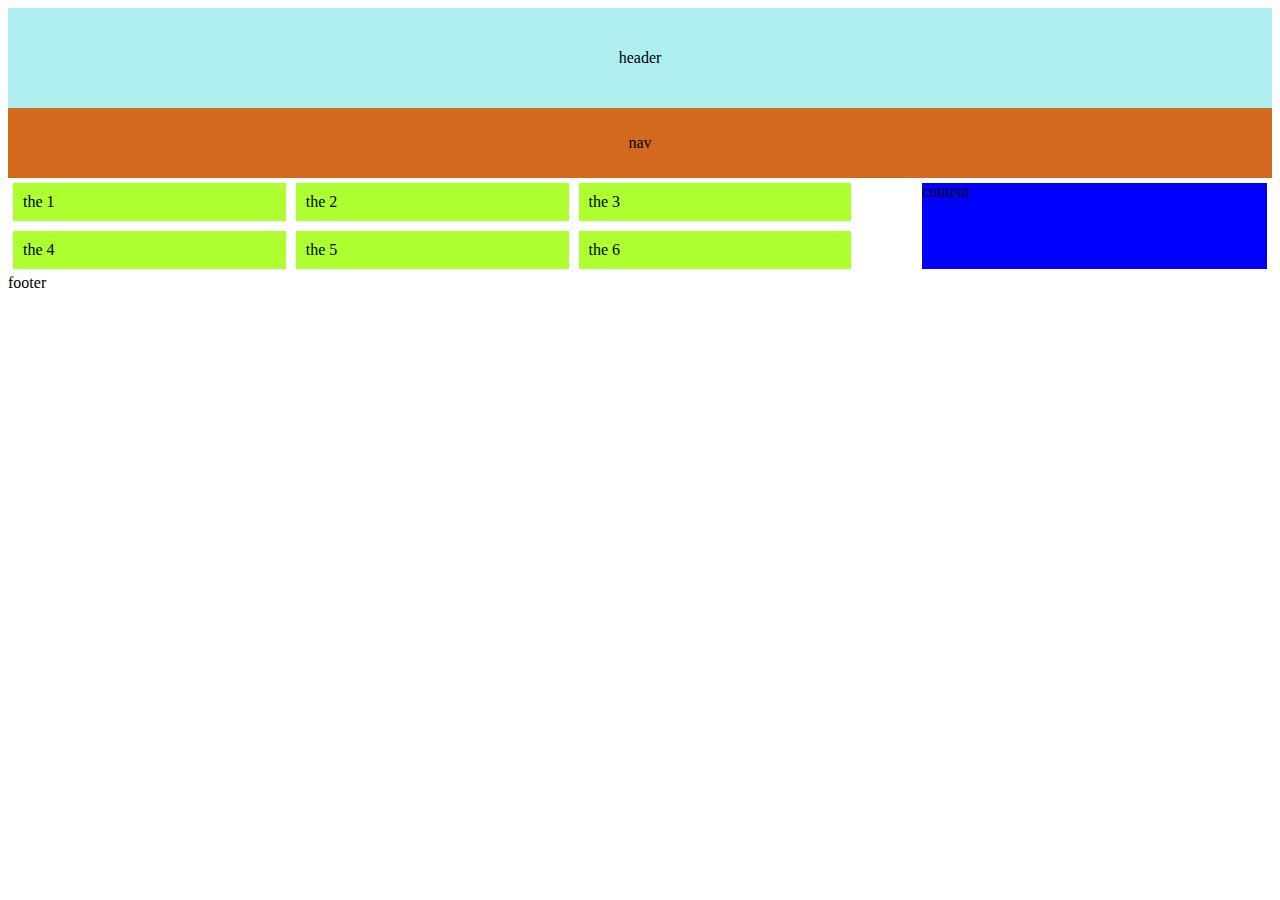
<file: Bài 2/index.htm>
<!DOCTYPE html>
<html lang="en">
<head>
    <meta charset="UTF-8">
    <meta http-equiv="X-UA-Compatible" content="IE=edge">
    <meta name="viewport" content="width=device-width, initial-scale=1.0">
    <title>Document</title>
    <link rel="stylesheet" href="./test.css">
</head>
<body>
    <div class="bai2">
        <div class="header">
            header
        </div>
        <div class="nav">
            nav
        </div>
        <div class="body">
        <div class="section">
            <div class="item"> the 1</div>
            <div class="item"> the 2</div>
            <div class="item"> the 3</div>
            <div class="item"> the 4</div>
            <div class="item"> the 5</div>
            <div class="item"> the 6</div>
        </div>
        <div class="aside">
            content
        </div>
        </div>
        <div class="footer">
          footer  
        </div>
    </div> 
</body>
</html>
</file>
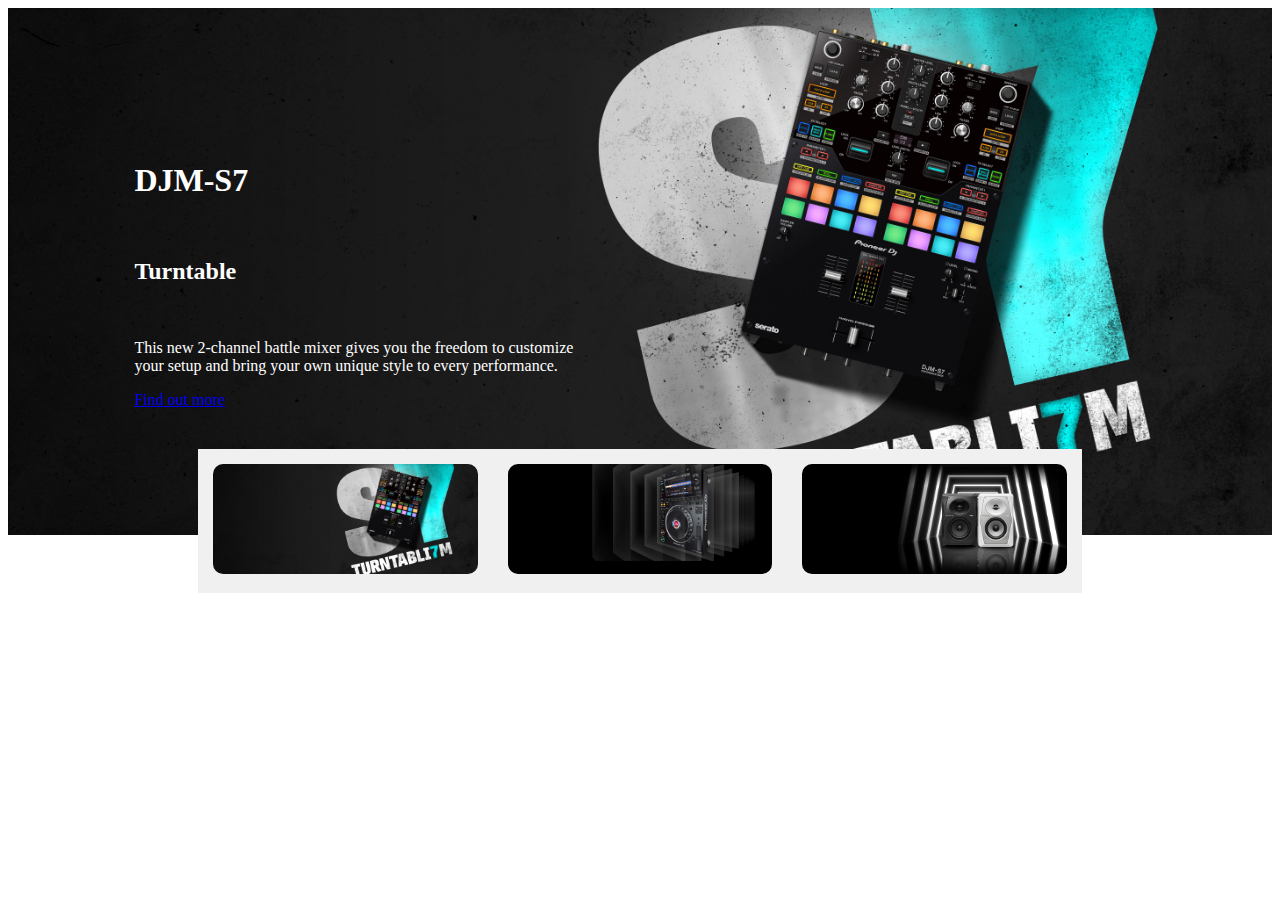
<file: Đồ Án/component/banner carosel/index.html>
<!DOCTYPE html>
<html lang="en">
<head>
    <meta charset="UTF-8">
    <meta http-equiv="X-UA-Compatible" content="IE=edge">
    <meta name="viewport" content="width=device-width, initial-scale=1.0">
    <title>Document</title>
    <link rel="stylesheet" href="https://pro.fontawesome.com/releases/v5.10.0/css/all.css"/>
    <link href="https://cdn.jsdelivr.net/npm/bootstrap@5.1.0/dist/css/bootstrap.min.css" rel="stylesheet" integrity="sha384-KyZXEAg3QhqLMpG8r+8fhAXLRk2vvoC2f3B09zVXn8CA5QIVfZOJ3BCsw2P0p/We" crossorigin="anonymous">
    <link rel="stylesheet" href="./index.css">
</head>
<body>


    <div class="banner">
        <div class="background-banner">
            <img src="../../IMG/DJM-S7-hero-carousel-1440x600.jpg" alt="">
            <div class="banner_content">
                <h1>DJM-S7</h1>
                <br>
                <h2>Turntable</h2>
                <br>
                <p>This new 2-channel battle mixer gives you the freedom to customize your setup and bring your own unique style to every performance.</p>
                <div>
                    <a href="https://www.pioneerdj.com/en-us/product/mixer/djm-s7/black/overview" class="button" onclick="fireCTA()" target=""><span class="button__label">Find out more</span></a>
                </div>
                
            </div>
            
        </div>
        <div class="supbanner">
            <div class="supbanner_item"><img src="../../IMG/DJM-S7-hero-carousel-1440x600.jpg" alt=""></div>
            <div class="supbanner_item"><img src="../../IMG/CDJ-3000-carousel-desktop-1440x600.jpg" alt=""></div>
            <div class="supbanner_item"><img src="../../IMG/vm speaker carousel 1440x600.jpg" alt=""></div>
            
            
            
        </div>
        
    </div>

    <script src="https://ajax.googleapis.com/ajax/libs/jquery/3.5.1/jquery.min.js"></script>
    <script src="https://cdn.jsdelivr.net/npm/bootstrap@5.1.0/dist/js/bootstrap.bundle.min.js" integrity="sha384-U1DAWAznBHeqEIlVSCgzq+c9gqGAJn5c/t99JyeKa9xxaYpSvHU5awsuZVVFIhvj" crossorigin="anonymous"></script>
    <script src="./index.js"></script>
</body>
</html>
</file>
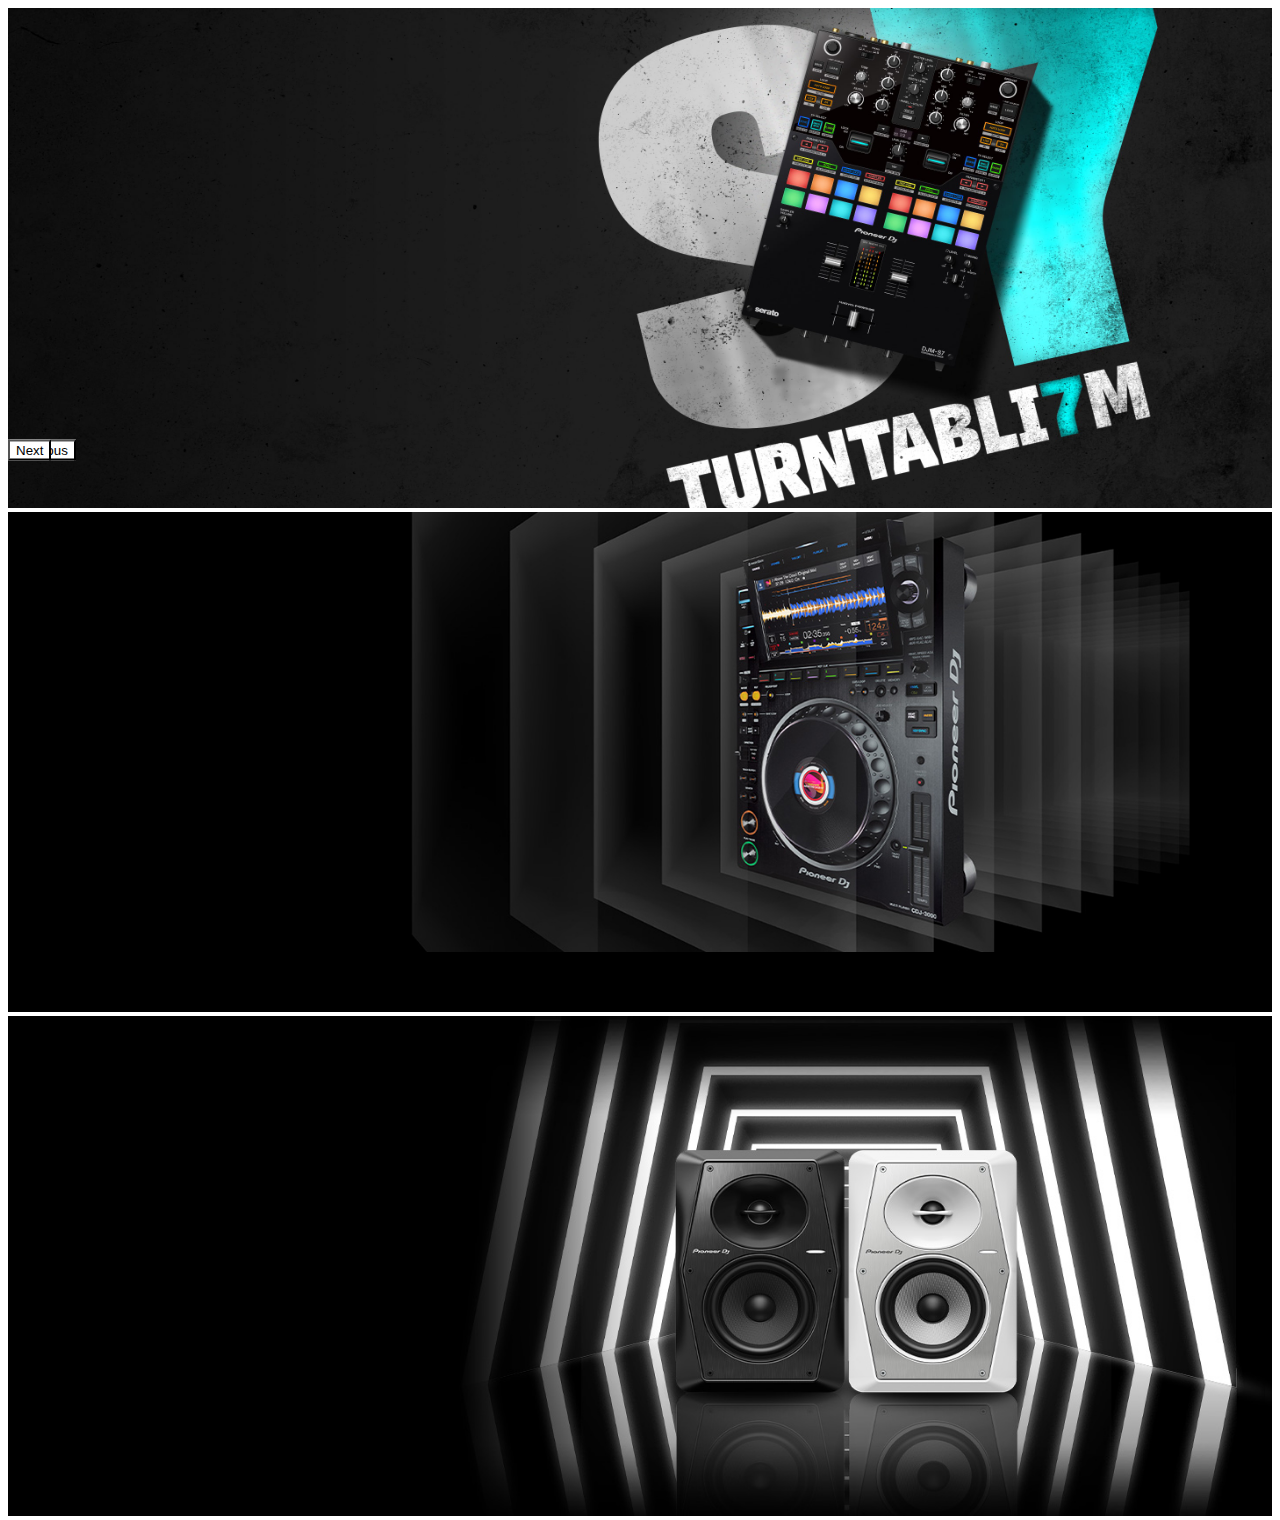
<file: Đồ Án/component/banner/index.html>
<!DOCTYPE html>
<html lang="en">
<head>
    <meta charset="UTF-8">
    <meta http-equiv="X-UA-Compatible" content="IE=edge">
    <meta name="viewport" content="width=device-width, initial-scale=1.0">
    <title>Document</title>
    <link rel="stylesheet" href="https://pro.fontawesome.com/releases/v5.10.0/css/all.css"/>
    <link href="https://cdn.jsdelivr.net/npm/bootstrap@5.1.0/dist/css/bootstrap.min.css" rel="stylesheet" integrity="sha384-KyZXEAg3QhqLMpG8r+8fhAXLRk2vvoC2f3B09zVXn8CA5QIVfZOJ3BCsw2P0p/We" crossorigin="anonymous">
    <link rel="stylesheet" href="../banner/index.css">
</head>
<body>
    <div class="banner-left">
        <div id="carouselExampleControls" class="carousel slide" data-bs-ride="carousel">
        <div class="carousel-inner">
            <div class="carousel-item active">
            <img src="../../IMG/DJM-S7-hero-carousel-1440x600.jpg" class="d-block w-100" alt="...">
            </div>
            <div class="carousel-item">
            <img src="../../IMG/CDJ-3000-carousel-desktop-1440x600.jpg" class="d-block w-100" alt="...">
            </div>
            <div class="carousel-item">
            <img src="../../IMG/vm speaker carousel 1440x600.jpg" class="d-block w-100" alt="...">
            </div>
            
        </div>
        <button class="carousel-control-prev" type="button" data-bs-target="#carouselExampleControls" data-bs-slide="prev">
            <span class="carousel-control-prev-icon" aria-hidden="true"></span>
            <span class="visually-hidden">Previous</span>
        </button>
        <button class="carousel-control-next" type="button" data-bs-target="#carouselExampleControls" data-bs-slide="next">
            <span class="carousel-control-next-icon" aria-hidden="true"></span>
            <span class="visually-hidden">Next</span>
        </button>
        </div>
    </div>

    <script src="https://ajax.googleapis.com/ajax/libs/jquery/3.5.1/jquery.min.js"></script>
    <script src="https://cdn.jsdelivr.net/npm/bootstrap@5.1.0/dist/js/bootstrap.bundle.min.js" integrity="sha384-U1DAWAznBHeqEIlVSCgzq+c9gqGAJn5c/t99JyeKa9xxaYpSvHU5awsuZVVFIhvj" crossorigin="anonymous"></script>
    <script src="../banner/index.js"></script>
</body>
</html>
</file>
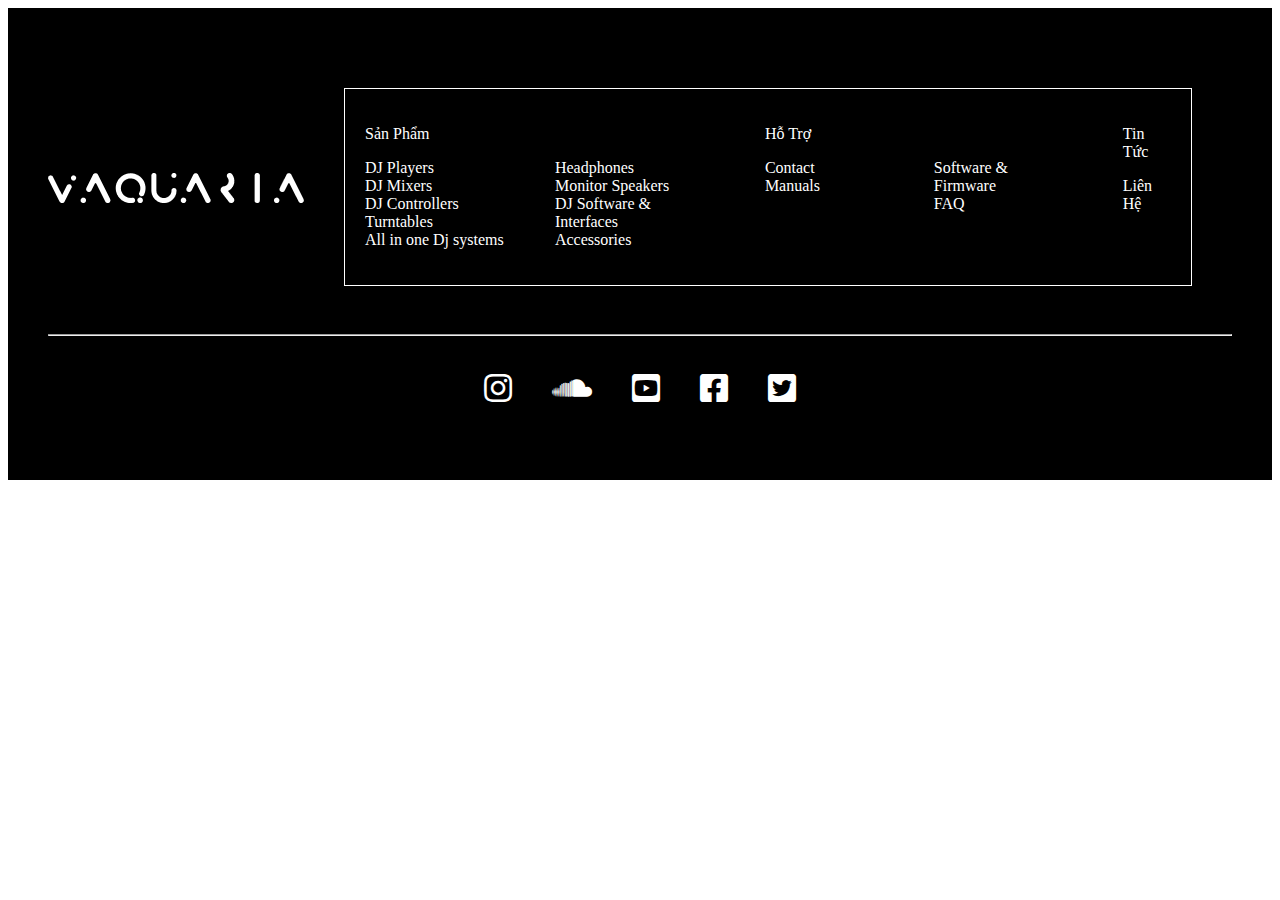
<file: Đồ Án/component/footer/index.html>
<!DOCTYPE html>
<html lang="en">
<head>
    <meta charset="UTF-8">
    <meta http-equiv="X-UA-Compatible" content="IE=edge">
    <meta name="viewport" content="width=device-width, initial-scale=1.0">
    <title>Document</title>
    <link rel="stylesheet" href="https://pro.fontawesome.com/releases/v5.10.0/css/all.css"/>
    <link href="https://cdn.jsdelivr.net/npm/bootstrap@5.1.0/dist/css/bootstrap.min.css" rel="stylesheet" integrity="sha384-KyZXEAg3QhqLMpG8r+8fhAXLRk2vvoC2f3B09zVXn8CA5QIVfZOJ3BCsw2P0p/We" crossorigin="anonymous">
    <link rel="stylesheet" href="../footer/index.css">
</head>
<body>
    <div class="footer">
        
        <div class="footerNav">
            
            <a class="footerLogo" href=""><img class="footer-logo" src="../../IMG/Vaquaria.png" alt=""></a>
            
            <div class="footerNav-content">
                <div class="footerNav-content-1">
                    <p class="footerNav-title"><a href=""></a>Sản Phẩm</p>
                    <div class="footerNav-menu">
                        <ul class="footerNav-list">
                            <li class="footerNav-item">DJ Players</li>
                            <li class="footerNav-item">DJ Mixers</li>
                            <li class="footerNav-item">DJ Controllers</li>
                            <li class="footerNav-item">Turntables</li>
                            <li class="footerNav-item">All in one Dj systems</li>
                            <li class="footerNav-item">Headphones</li>
                            <li class="footerNav-item">Monitor Speakers</li>
                            <li class="footerNav-item">DJ Software & Interfaces</li>
                            <li class="footerNav-item">Accessories</li>
                        </ul>
                    </div>
                </div>
                <div class="footerNav-content-2">
                    <p class="footerNav-title"><a href=""></a>Hỗ Trợ</p>
                    <div class="footerNav-menu">
                        <ul class="footerNav-list">
                            <li class="footerNav-item">Contact</li>
                            <li class="footerNav-item">Manuals</li>
                            <li class="footerNav-item">Software & Firmware</li>
                            <li class="footerNav-item">FAQ</li>
                            
                        </ul>
                    </div>
                </div>
                <div class="footerNav-content-2">
                    <p class="footerNav-title"><a href=""></a>Tin Tức</p>
                    <p class="footerNav-title"><a href=""></a>Liên Hệ</p>
                </div>
            </div>
            
            
        </div>
        <hr>
        <div class="footer-social">
            <ul class="social-list">
                <li class="social-item"><i class="fab fa-instagram fa-2x"></i></li>
                <li class="social-item"><i class="fab fa-soundcloud fa-2x"></i></li>
                <li class="social-item"><i class="fab fa-youtube-square fa-2x"></i></li>
                <li class="social-item"><i class="fab fa-facebook-square fa-2x"></i></li>
                <li class="social-item"><i class="fab fa-twitter-square fa-2x"></i></li>
            </ul>
        </div>
    </div>

    <script src="https://ajax.googleapis.com/ajax/libs/jquery/3.5.1/jquery.min.js"></script>
    <script src="https://cdn.jsdelivr.net/npm/bootstrap@5.1.0/dist/js/bootstrap.bundle.min.js" integrity="sha384-U1DAWAznBHeqEIlVSCgzq+c9gqGAJn5c/t99JyeKa9xxaYpSvHU5awsuZVVFIhvj" crossorigin="anonymous"></script>
    <script src="./index.js"></script>
</body>
</html>
</file>
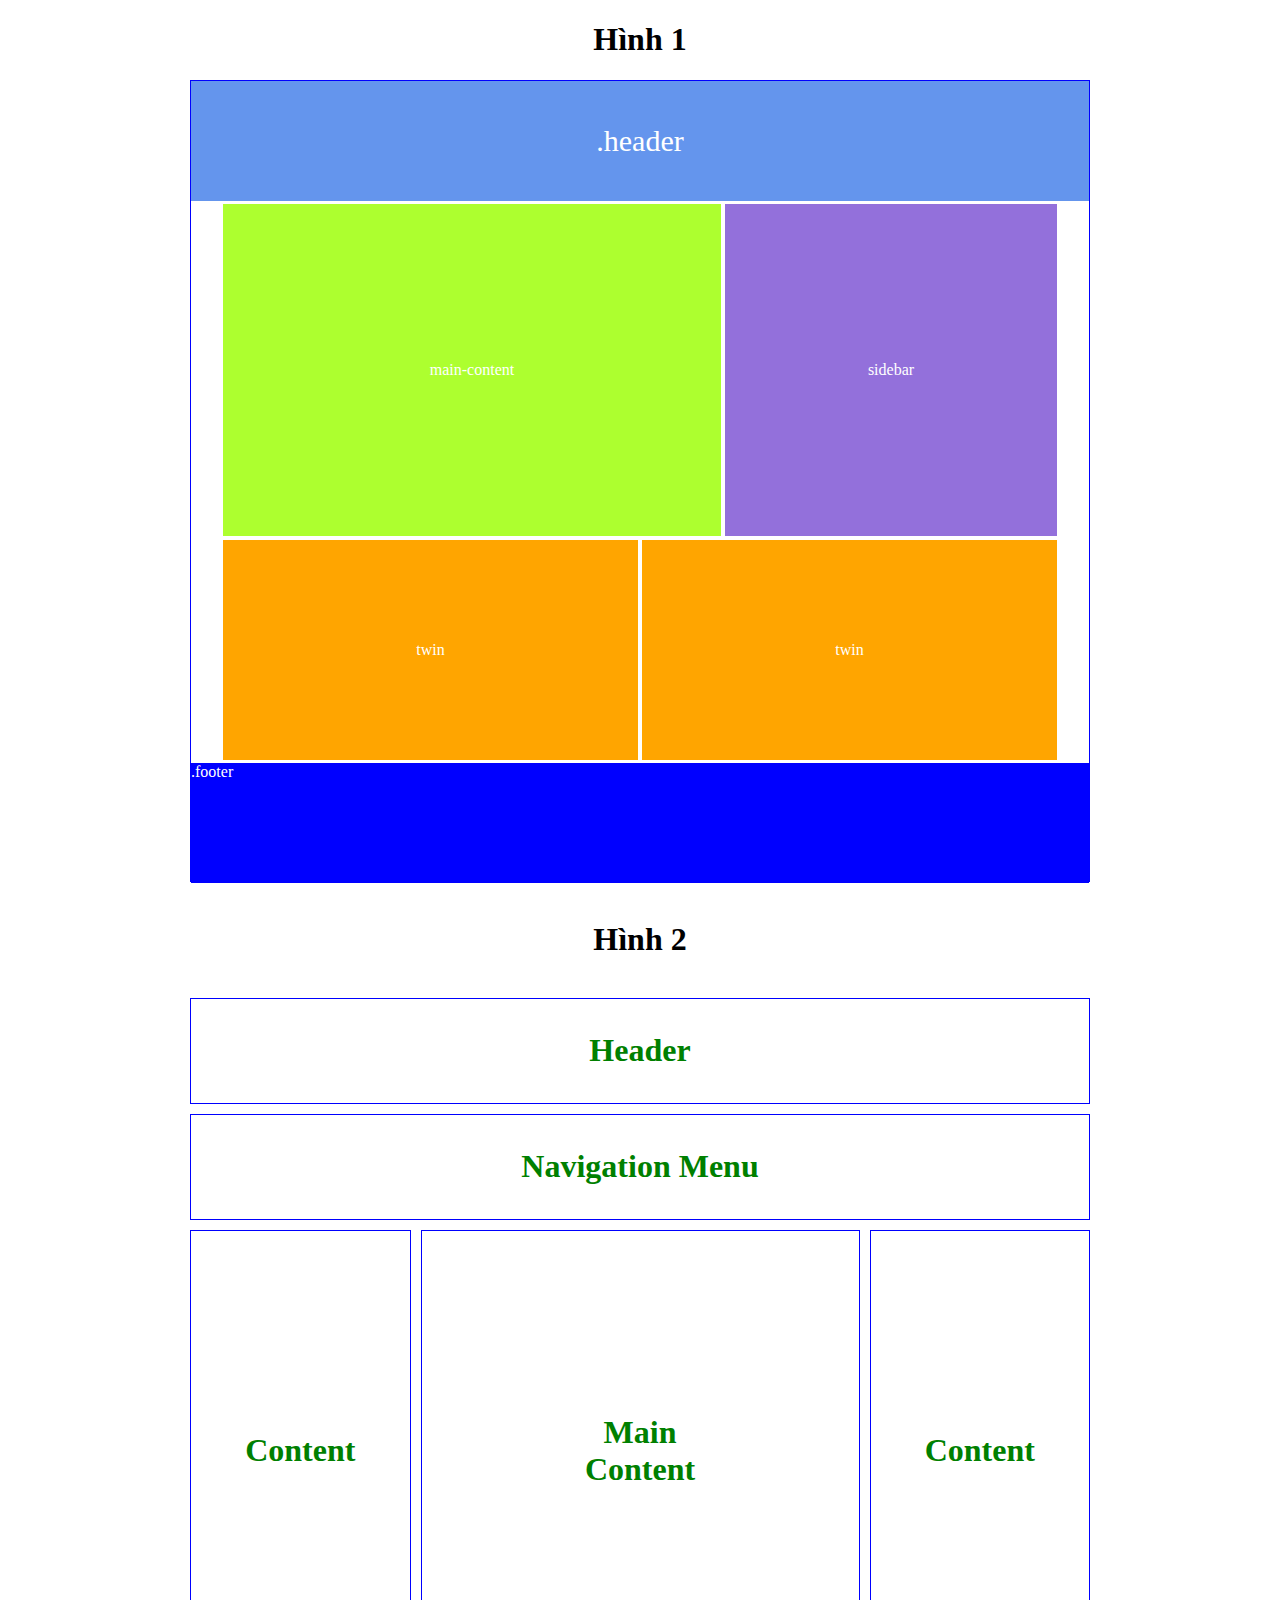
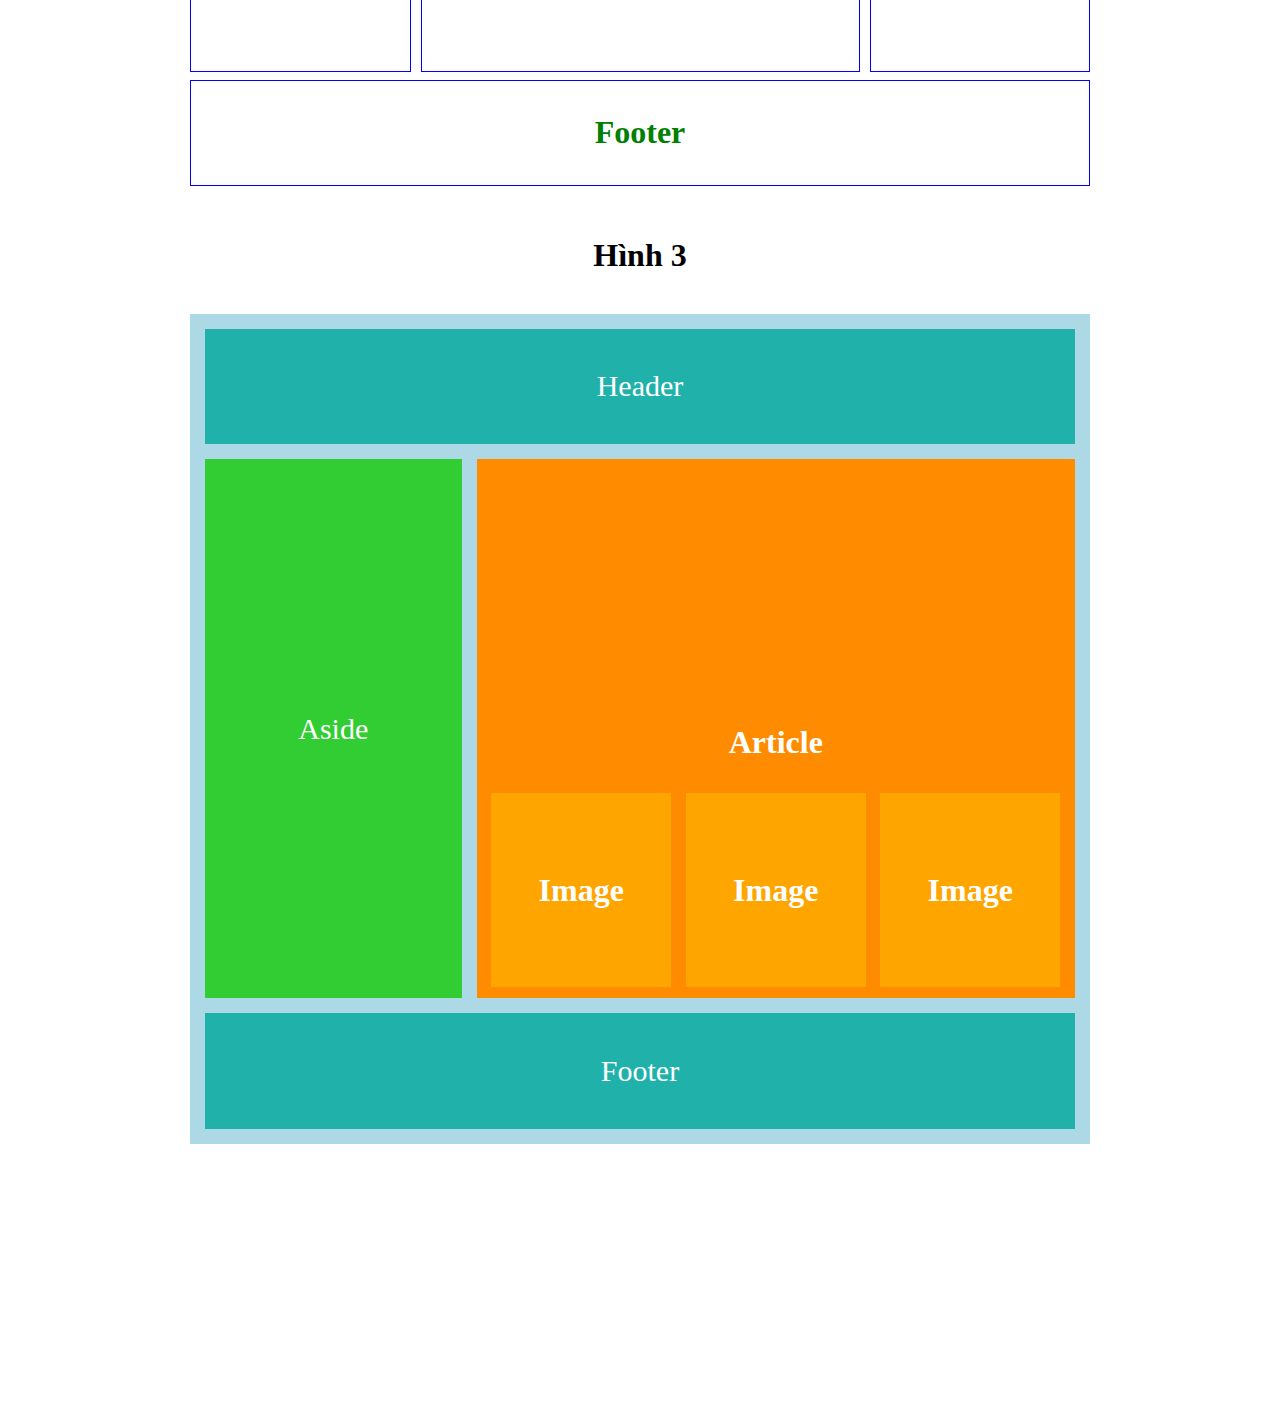
<file: Bài tập 2/bài tập 2.html>
<!DOCTYPE html>
<html lang="en">
<head>
    <meta charset="UTF-8">
    <meta http-equiv="X-UA-Compatible" content="IE=edge">
    <meta name="viewport" content="width=device-width, initial-scale=1.0">
    <title>Document</title>
    <link rel="stylesheet" href="./bài tập 2.css">
</head>
<body>
    <h1>Hình 1</h1>
    <div class="layout-1">
        <div class="header-1">.header</div>

        <div class="body-1">
            <div class="content-1">
                <div class="main-content">main-content</div>
                <div class="sidebar">sidebar</div>
            </div>
            <div class="content-2">
                <div class="twin">twin</div>
                <div class="twin">twin</div>
            </div>
        </div>

        <div class="footer-1">.footer</div>

    </div>
    <br>
    <h1>Hình 2</h1>
    <br>    
    <div class="layout-2">

        <div class="header-2"><h1>Header</h1></div>

        <div class="navigation-menu"><h1>Navigation Menu</h1></div>

        <div class="body-2">
            <div class="content"><h1>Content</h1></div>
            <div class="main-content2">
                <h1>Main <br> Content</h1>            
            </div>
            <div class="content"><h1>Content</h1></div>
        </div>

        <div class="footer-2"><h1>Footer</h1></div>

    </div>
    <br>
    <h1>Hình 3</h1>
    <br>
    <div class="layout-3">
        <div class="header-3">Header</div>
        <div class="body-3">
            <div class="aside">Aside</div>
            <div class="Content">
                <div class="Article">
                    <h1>Article</h1>
                </div>
                <div class="image">
                    <h1>Image</h1>
                    <h1>Image</h1>
                    <h1>Image</h1>
                </div>                           
            </div>
        </div>
        <div class="footer-3">Footer</div>
    </div>
    <br>
    
    
</body>
</html>
</file>
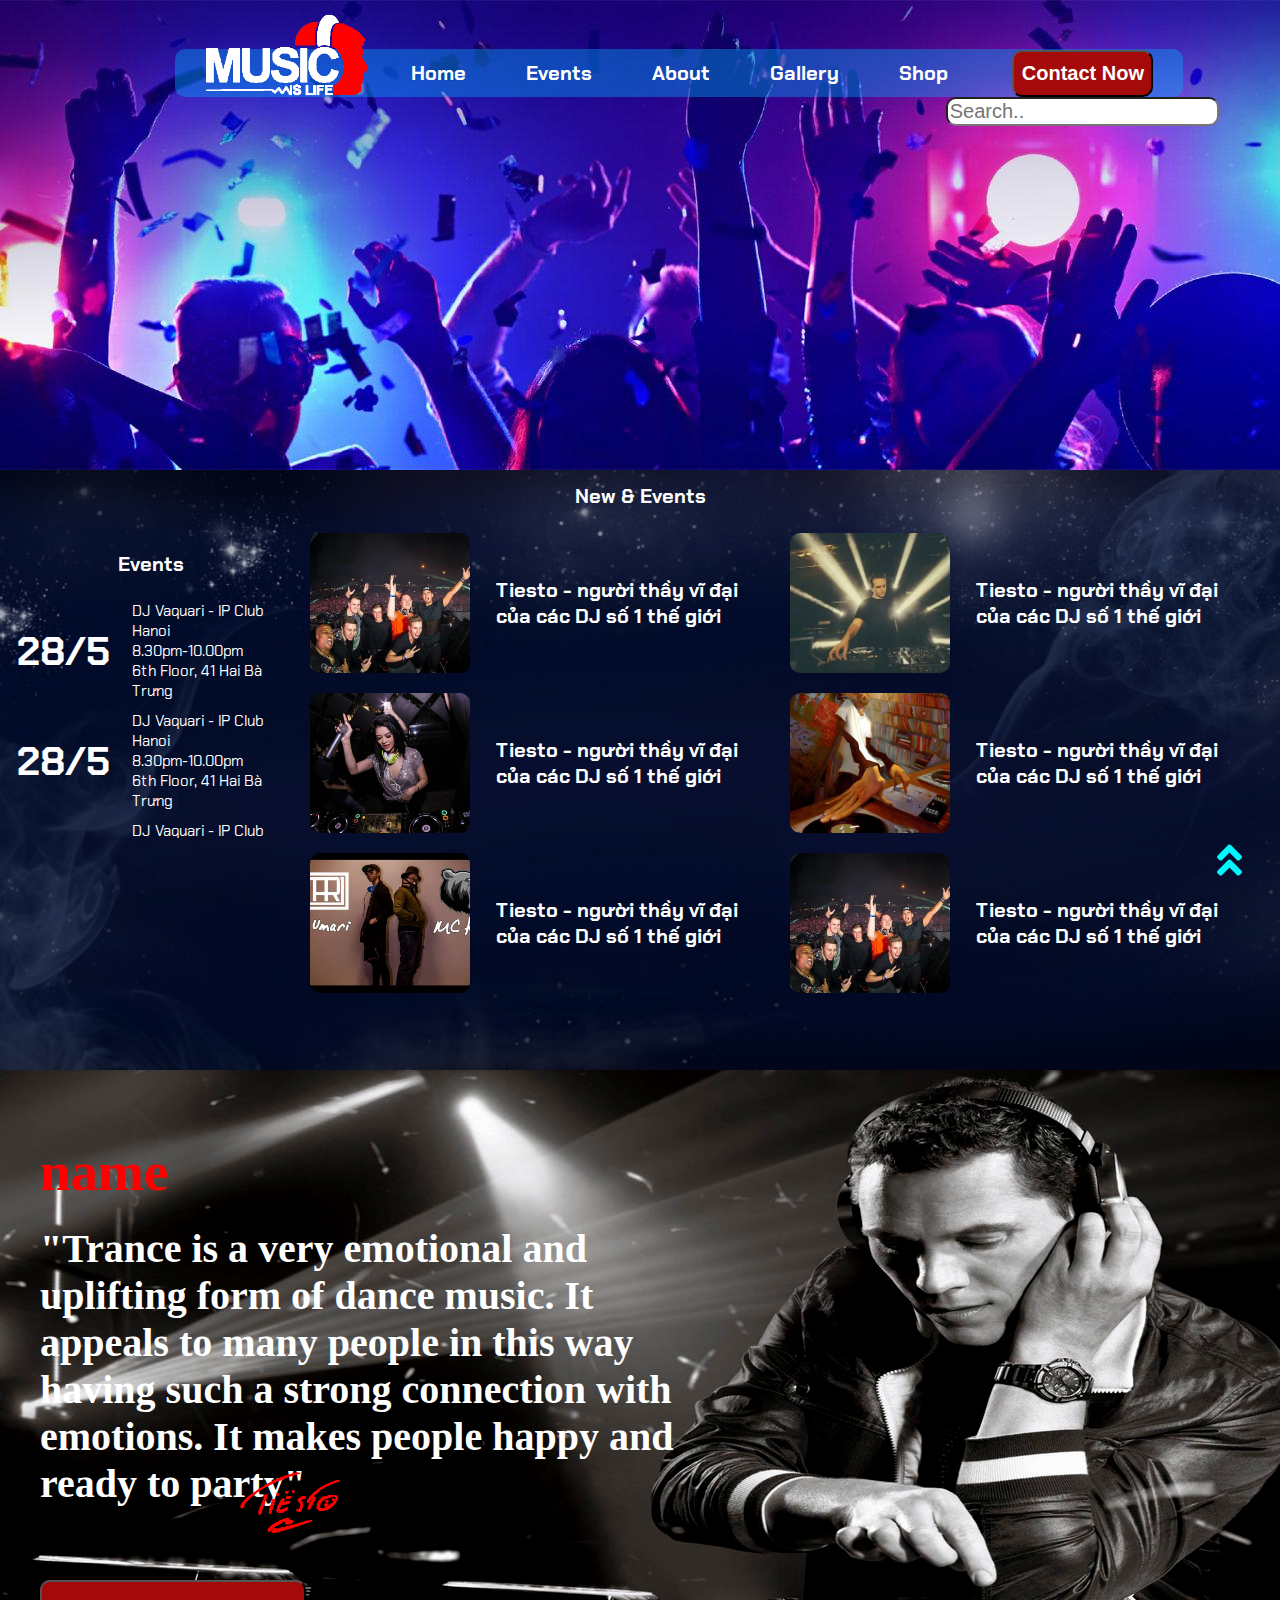
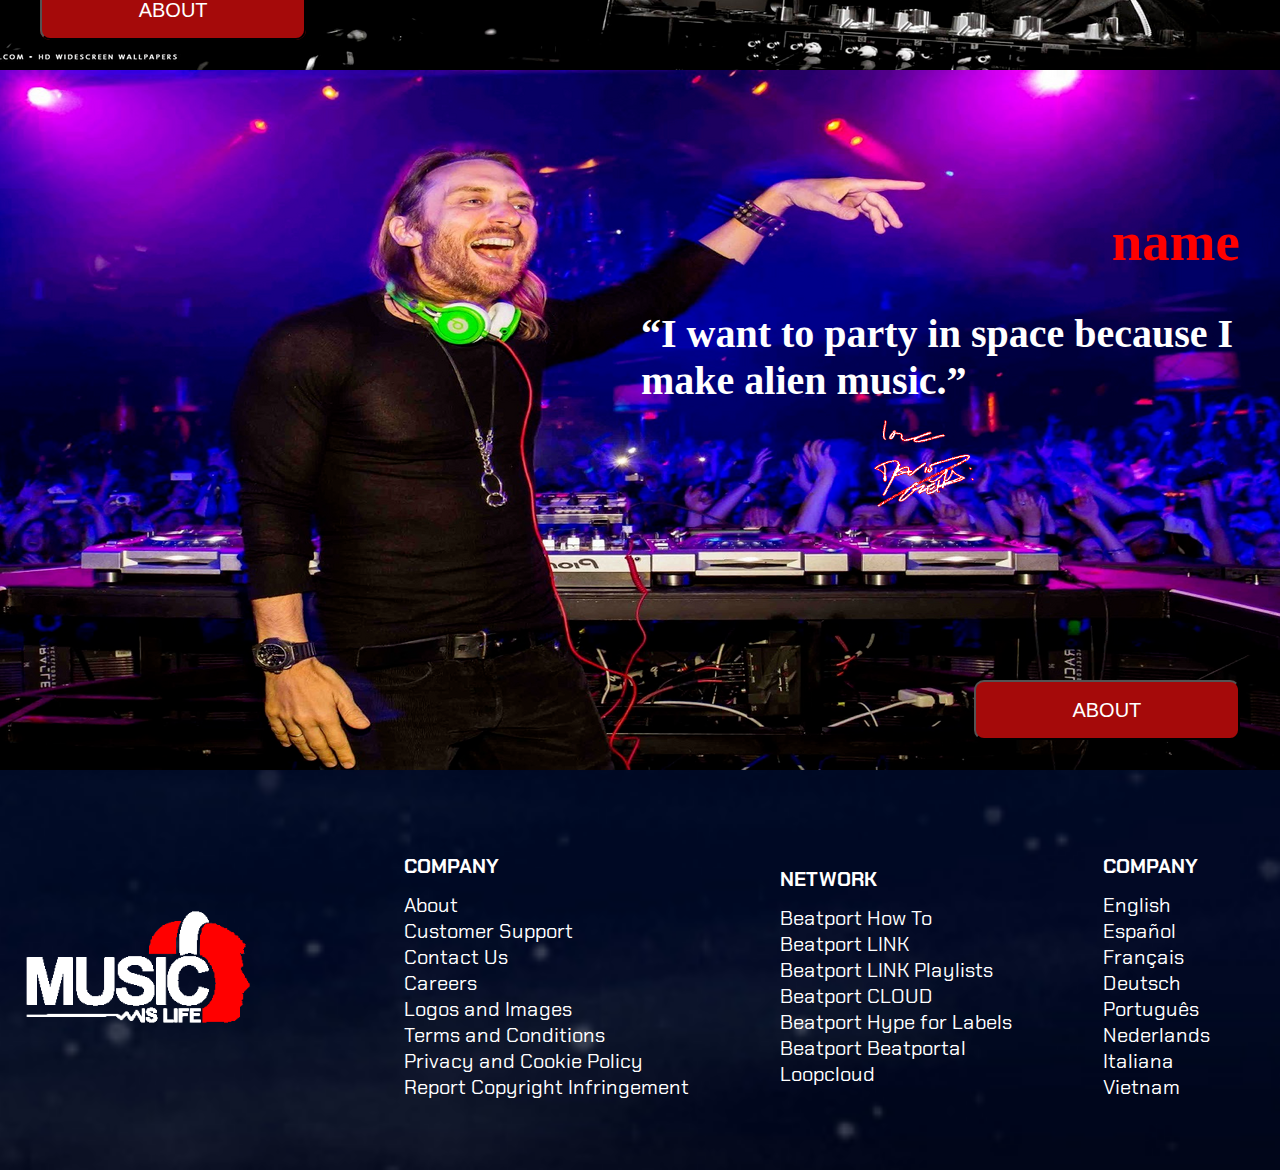
<file: Bài Tập 6/baitap-3.html>
<!DOCTYPE html>
<html lang="en">
<head>
    <meta charset="UTF-8">
    <meta http-equiv="X-UA-Compatible" content="IE=edge">
    <meta name="viewport" content="width=device-width, initial-scale=1.0">
    <title>Document</title>
    <link rel="stylesheet" href="./baitap-3.css">
    <link rel="stylesheet" href="https://cdnjs.cloudflare.com/ajax/libs/font-awesome/5.15.1/css/all.min.css
    ">
    <link rel="preconnect" href="https://fonts.gstatic.com">
    <link href="https://fonts.googleapis.com/css2?family=Chakra+Petch:wght@300&display=swap" rel="stylesheet">
    <link rel="preconnect" href="https://fonts.gstatic.com">
    <link href="https://fonts.googleapis.com/css2?family=Chakra+Petch:wght@300;500&display=swap" rel="stylesheet">
</head>
<body>
    <div class="main">
        <div class="header">                        
            <div class="main-header">
                <div class="logo">
                    <a href="./baitap-3.html">
                        <img src="./Img/logo5.png" alt="logo">
                    </a>                    
                </div>
                <div class="main-menu">
                    <ul class="menu">
                        <li class="trangchu"><a href=""><strong>Home</strong></a></li>
                        <li class="Events"><a href=""><strong>Events</strong></a></li>
                        <li class="About"><a href=""><strong>About</strong></a></li>
                        <li class="Gallery"><a href=""><strong>Gallery</strong></a>
                            <ul class="sub-gallery">
                                <li><a href=""></a><strong>Event1</strong></li>
                                <li><a href=""></a><strong>Event2</strong></li>
                                <li><a href=""></a><strong>Event3</strong></li>
                                <li><a href=""></a><strong>Event4</strong></li>
                            </ul>
                        </li>
                        <li class="Shop"><a href=""><strong>Shop</strong></a></li>
                    </ul>
                                            
                </div>
                              
                <div class="buttonsearch">
                    <button class="contact"><a class="animation" href=""></a><strong>Contact Now</strong></button>
                    <!-- <a class="contact" href=""><strong>Contact Now</strong></a> -->
                    <input type="text" placeholder="Search..">
                </div>
                <div class="cover"></div>
            </div>
            
        </div>

        <div class="body">
            <div class="main-body">
                <div class="Content-1">
                    <h1 class="title">New & Events</h1>
                    <div class="new&event">
                        <div class="events-content">
                            <h1>Events</h1>
                            <div class="eventscroll">
                                <a class="event" href="">
                                    <h1 class="eventday">28/5</h1>
                                    <p class="econtent">DJ Vaquari - IP Club Hanoi
                                        <br>
                                        8.30pm-10.00pm
                                        <br>
                                        6th Floor, 41 Hai Bà Trưng
                                    </p>
                                </a>
                                <a class="event" href="">
                                    <h1 class="eventday">28/5</h1>
                                    <p class="econtent">DJ Vaquari - IP Club Hanoi
                                        <br>
                                        8.30pm-10.00pm
                                        <br>
                                        6th Floor, 41 Hai Bà Trưng
                                    </p>
                                </a>
                                <a class="event" href="">
                                    <h1 class="eventday">28/5</h1>
                                    <p class="econtent">DJ Vaquari - IP Club Hanoi
                                        <br>
                                        8.30pm-10.00pm
                                        <br>
                                        6th Floor, 41 Hai Bà Trưng
                                    </p>
                                </a>
                                <a class="event" href="">
                                    <h1 class="eventday">28/5</h1>
                                    <p class="econtent">DJ Vaquari - IP Club Hanoi
                                        <br>
                                        8.30pm-10.00pm
                                        <br>
                                        6th Floor, 41 Hai Bà Trưng
                                    </p>
                                </a>
                                <a class="event" href="">
                                    <h1 class="eventday">28/5</h1>
                                    <p class="econtent">DJ Vaquari - IP Club Hanoi
                                        <br>
                                        8.30pm-10.00pm
                                        <br>
                                        6th Floor, 41 Hai Bà Trưng
                                    </p>
                                </a>
                                <a class="event" href="">
                                    <h1 class="eventday">28/5</h1>
                                    <p class="econtent">DJ Vaquari - IP Club Hanoi
                                        <br>
                                        8.30pm-10.00pm
                                        <br>
                                        6th Floor, 41 Hai Bà Trưng
                                    </p>
                                </a>
                            </div>
                            
                            
                        </div>
                        <div class="new-content">
                            <a class="new" href="">
                                    <img class="tiesto" src="./Img/Tiesto.webp" alt="tiesto">
                                    <h1 class="tiesto-content">Tiesto - người thầy vĩ đại của các DJ số 1 thế giới</h1>
                            </a>
                            <a class="new" href="">
                                    <img class="tiesto" src="./Img/new2.webp" alt="tiesto">
                                    <h1 class="tiesto-content">Tiesto - người thầy vĩ đại của các DJ số 1 thế giới</h1>
                            </a>
                            <a class="new" href="">
                                    <img class="tiesto" src="./Img/new3.webp" alt="tiesto">
                                    <h1 class="tiesto-content">Tiesto - người thầy vĩ đại của các DJ số 1 thế giới</h1>
                            </a>
                            <a class="new" href="">
                                    <img class="tiesto" src="./Img/new4.jfif" alt="tiesto">
                                    <h1 class="tiesto-content">Tiesto - người thầy vĩ đại của các DJ số 1 thế giới</h1>
                            </a>
                            <a class="new" href="">
                                    <img class="tiesto" src="./Img/new5.jpg" alt="tiesto">
                                    <h1 class="tiesto-content">Tiesto - người thầy vĩ đại của các DJ số 1 thế giới</h1>
                            </a>
                            <a class="new" href="">
                                    <img class="tiesto" src="./Img/Tiesto.webp" alt="tiesto">
                                    <h1 class="tiesto-content">Tiesto - người thầy vĩ đại của các DJ số 1 thế giới</h1>
                            </a>
                        </div>
                        
                    </div>
                </div>
                <div class="Content-2">
                    <div class="sub-about">
                        <h1 class="topdj">name</h1>
                        <h1 class="solgan">"Trance is a very emotional and uplifting form of dance music. It appeals to many people in this way having such a strong connection with emotions. It makes people happy and ready to party"</h1>
                        <img class="tiestokey" src="./Img/tiesto sig.png" alt="">
                        <div class="button">
                            <button class="buttonhover"><a class="animation" href=""></a>ABOUT</button>
                            
                        </div>
                    </div>
                    
                </div>
                <div class="Content-3">
                    <div class="sub-about1">
                        <h1 class="topdj1">name</h1>
                        <h1 class="solgan1">“I want to party in space because I make alien music.”</h1>
                        <img class="davidkey" src="./Img/david sig.png" alt="">
                        <div class="button1">
                            <button class="buttonhover"><a class="animation" href=""></a>ABOUT</button>
                        </div>
                    </div>
                    
                </div>
                
            </div> 
        </div>

        <div class="footer">
            <div class="footer-logo">
                <a href="./baitap-3.html">
                    <img class="flogo" src="./Img/logo5.png" alt="logo">
                </a>                    
            </div>
            <div class="contact">
                <div class="company">
                    <h1>COMPANY</h1>
                    <a href="">About</a>
                    <a href="">Customer Support</a>
                    <a href="">Contact Us</a>
                    <a href="">Careers</a>
                    <a href="">Logos and Images</a>
                    <a href="">Terms and Conditions</a>
                    <a href="">Privacy and Cookie Policy</a>
                    <a href="">Report Copyright Infringement</a>

                </div>
                <div class="company">
                    <h1>NETWORK</h1>
                    <a href="">Beatport How To</a>
                    <a href="">Beatport LINK</a>
                    <a href="">Beatport LINK Playlists</a>
                    <a href="">Beatport CLOUD</a>
                    <a href="">Beatport Hype for Labels</a>
                    <a href="">Beatport Beatportal</a>
                    <a href="">Loopcloud</a>

                </div>
                <div class="company">
                    <h1>COMPANY</h1>
                    <a href="">English</a>
                    <a href="">Español</a>
                    <a href="">Français</a>
                    <a href="">Deutsch</a>
                    <a href="">Português</a>
                    <a href="">Nederlands</a>
                    <a href="">Italiana</a>
                    <a href="">Vietnam</a>

                </div>
                
            </div>
        </div>
        <a href="#"><i class="fas fa-angle-double-up back-to-top fa-2x"></i></a>
    </div>
</body>
</html>
</file>
<file: Bài 2/test.css>
.bai2 {
    display: flex;
    flex-direction: column;
}
.header {
    background-color: paleturquoise;
    text-align: center;
    height: 100px;
    display: flex;
    align-items: center;
    justify-content: space-around;
}
.nav {
    background-color: chocolate;
    height: 70px;
    display: flex;
    align-items: center;
    justify-content: space-around;
}
.body {
    display: flex;
}
.aside {
    background-color: blue;
    width: 30%;
    margin: 5px;
}
.section {
    display: flex;
    flex-wrap: wrap;
    width: 1000px;
}
.section div {
    width: 30%;
    background-color: greenyellow;
    box-sizing: border-box;
    margin: 5px;
    padding: 10px;
}
</file>
<file: Đồ Án/component/banner carosel/index.css>
.banner {
    max-width: 1700px;
    margin: auto;
    display: flex;
    align-items: center;
    flex-direction: column;
}
.background-banner {
    position: relative;
}
.background-banner img {
    width: 100%;
}

.banner_content {
    position: absolute;
    color: white;
    width: 36%;
    left: 10%;
    top: 25%;
}

.supbanner {
    position: relative;
    width: 70%;
    background-color: #f0f0f0;
    bottom: 90px;
    display: flex;
}
.supbanner_item {
    width: 100%;
    padding: 15px;
}
.supbanner img {
    border-radius: 10px;
    width: 100%;
}
</file>
<file: Đồ Án/component/banner/index.css>
div#banner {
    
    display: flex;
    
    max-width: 1700px;
    margin: auto;
}

.banner-left {
    max-height: 500px;
    /* flex: 2; */
    width: 100%;
}

.banner-right {
    display: flex;
    flex-direction: column;
    max-height: 500px;
    flex: 1;
    width: 20%;
    padding-left: 10px;
    /* height: calc(100% - 72px); */
}

.banner-left img {
    max-height: 500px;
    width: 100%;
    height: 100%;
}

.item-banner {
    margin-bottom: 16px;
    width: 100%;
    height: 33.333%;
    /* padding-bottom: 16px; */
}

.item-banner img {
    width: 100%;
    height: 100%;
}

div#carouselExampleControls {
    height: 100%;
}

.carousel-inner {
    height: 100%;
}

.carousel-item {
    height: 100%;
}

.item-banner:last-child {
    /* padding-bottom: 0; */
    margin-bottom: 0;
}

button.carousel-control-prev, button.carousel-control-next {
    height: fit-content;
    position: absolute;
    top: 50%;
    transform: translateY(-50%);
    background-color: #ffff;
    width: fit-content;
}
.carousel-control-prev-icon {
    background-image: url('[data-uri]');
    background-size: 28px;
}
.carousel-control-next-icon {
    background-image: url('[data-uri]');
    background-size: 28px;
    transform: rotateY(180deg);
}
</file>
<file: Đồ Án/component/footer/index.css>
.footer {
    background-color: black;
    color: white;
    max-width: 1700px;
    margin: auto;
    padding: 40px;
}
.footerNav {
    display: flex;
}

.footerLogo {
    display: flex;
    align-items: center;
    
}

.footerNav-content {
    display: flex;
    margin: 40px;
    border: 1px solid white;
    padding: 20px;
    width: 100%;
    justify-content: flex-start;
}

h3.footerNav-title {
    margin: 0;
}

ul.footerNav-list {
    list-style: none;
    padding: 0;
    column-count: 2;
    column-gap: 40px;
}

ul.social-list {
    display: flex;
    list-style: none;
    justify-content: center;
    padding: 0;
}

.fa-instagram:hover {
    color: red;
}
.fa-soundcloud:hover {
    color: red;
}
.fa-youtube-square:hover {
    color: red;
}
.fa-facebook-square:hover {
    color: red;
}
.fa-twitter-square:hover {
    color: red;
}

li.social-item {
    padding: 20px;
}

.footerNav-content-2 {
    margin-left: 60px;
}
</file>
<file: Bài tập 2/bài tập 2.css>
body {
    width: 900px;
    margin: auto;
    height: 3000px;    
}

h1 {
    text-align: center;
}

.layout-1 {
    border: 1px solid blue;
    height: 800px;
    color: white;
}

.header-1 {
    height: 15%;
    background-color: cornflowerblue;
    display: flex;
    align-items: center;
    justify-content: space-evenly;
    font-size: 30px;
}

.body-1 {
    margin: 1px 30px;
    display: flex;
    height: 70%;
    flex-direction: column;
}

.content-1 {
    display: flex;
    height: 60%;
}

.main-content {
    width: 60%;
    background-color: greenyellow;
    margin: 2px;
    display: flex;
    align-items: center;
    justify-content: space-around;
}

.sidebar {
    width: 40%;
    background-color: mediumpurple;
    margin: 2px;
    display: flex;
    justify-content: space-around;
    align-items: center;
}

.content-2 {
    display: flex;
    height: 40%;
}

.twin {
    background-color: orange;
    width: 50%;
    margin: 2px;
    display: flex;
    align-items: center;
    justify-content: space-around;
}

.footer-1 {
    background-color: blue;
    height: 15%;
}

.layout-2 {
    height: 800px;
    color: green;
}

.header-2 {
    height: 13%;
    border: 1px solid blue;
    display: flex;
    justify-content: space-around;
    align-items: center;
}

.navigation-menu {
    border: 1px solid blue;
    display: flex;
    justify-content: space-around;
    align-items: center;
    height: 13%;
    margin: 10px 0px;
}

.body-2 {
    height: 55%;
    display: flex;
    margin: 10px 0px;
}

.body-2 div {
    height: 100%;
    display: flex;
    justify-content: space-around;
    align-items: center;
    border: 1px solid blue;
}

div.content {
    width: 25%;
}

.main-content2 {
    width: 50%;
    margin: 0px 10px;
}

.footer-2 {
    border: 1px solid blue;
    display: flex;
    justify-content: space-around;
    align-items: center;
    height: 13%;    
}

.layout-3 {
    background-color: lightblue;
    padding: 15px;
    height: 800px;
    display: flex;
    flex-direction: column;
    color: white;
}

.header-3 {
    background-color: lightseagreen;
    height: 15%;
    width: 100%;
    display: flex;
    align-items: center;
    justify-content: space-evenly;
    font-size: 30px;
}

.body-3 {
    display: flex;
    height: 70%;
    margin: 15px 0px;
    width: 100%;
}

.aside {
    background-color: limegreen;
    width: 30%;
    margin-right: 15px;
    display: flex;
    align-items: center;
    justify-content: space-evenly;
    font-size: 30px;
}

.Content {
    width: 70%;
    background-color: darkorange;
    display: flex;
    flex-direction: column;
    align-items: center;
    justify-content: flex-end;
}

.image {
    display: flex;
    width: 100%;
    height: 40%;
    align-items: center;
    justify-content: space-evenly;
}

.image h1 {
    background-color: orange;
    width: 30%;
    height: 90%;
    display: flex;
    align-items: center;
    justify-content: space-evenly;
}

.footer-3 {
    background-color: lightseagreen;
    height: 15%;
    width: 100%;
    display: flex;
    align-items: center;
    justify-content: space-evenly;
    font-size: 30px;
}
</file>
<file: Bài Tập 6/baitap-3.css>
body {
    background-image: url(./Img/—Pngtree—dark\ smoky\ background\ banner_344480.jpg);
    background-position: center;
    background-repeat: no-repeat;
    background-size: cover;
    width: 100%;
    max-width: 1700px;
    margin: auto;
    height: auto;
    
}

* {
    box-sizing: border-box;
    font-size: 20px;
    
}

.main {
    background-image: url(./Img/—Pngtree—dark\ smoky\ background\ banner_344480.jpg);
    background-position: center;
    background-repeat: no-repeat;
    background-size: cover;
    display: flex;
    width: 100%;
    max-width: 1700px;
    background-color: black;
    color: white;
    flex-direction: column;
    height: auto;
}

.header {
    background-image: url(./Img/banner.jpg);
    height: 470px;
    background-position: center;
    background-repeat: no-repeat;
    background-size: cover;
    width: 100%;
    max-width: 1700px;
    display: flex;
    flex-direction: column;
    padding: 30px 10px;
    font-family: 'Chakra Petch', sans-serif;
    
}

.main-header {
    height: 46px;
    width: 80%;
    max-width: 1700px;
    display: flex;
    margin: 20px 165px;
    position: relative;
    top: 0%;
    align-items: center;
    justify-content: space-around;
}


.logo {
    top: -80%;
    position: absolute;
    left: 30px;
    z-index: 2;
}

a {
    text-decoration: none;
    color: white;
}


.logoname {
    position: absolute;
}
img {
    width: 58%;
}

.main-menu {
    max-width: 1700px;
    display: flex;
    z-index: 2;
    /* position: absolute;
    left: 40%; */
}

ul.menu {
    display: flex;
    list-style: none;
    width: 100%;
    max-width: 1700px;
    margin: 0px;
    padding: 0px;
}

ul.menu li {
    height: 102%;
    padding: 0px 30px;
    display: flex;
    align-items: center;
}

li.Gallery {    
    position: relative;
}

ul.sub-gallery {
    list-style: none;
    padding: 15px 0px;
    display: none;
    position: absolute;
    top: 80%;
}

ul.sub-gallery li {
    padding: 10px 0px;
    color: white;
}

li.Gallery:hover ul.sub-gallery {
    display: block;
}

.buttonsearch {
    position: absolute;
    width: 20%;
    top: 0;
    right: 0;
    height: 165%;
    max-width: 1700px;
    display: flex;
    align-items: center;
    flex-direction: column;
    justify-content: space-between;
    z-index: 2;
}
.cover {
    position: absolute;
    background-color: #00a9ff;
    width: 100%;
    height: 104%;
    border-radius: 10px;
    z-index: 1;
    opacity: 0.4;
}

input[type="text"] {
    border-radius: 10px;
}


.body {
    /* position: absolute;
    top: 70%; */
    width: 100%;
    max-width: 1700px;
    /* margin: auto; */
}

.main-body {
    width: 100%;
    max-width: 1700px;
}
.Content-1 {
    background-image: url(./Img/—Pngtree—dark\ smoky\ background\ banner_344480.jpg);
    background-position: center;
    background-repeat: no-repeat;
    background-size: cover;
    display: flex;
    width: 100%;
    max-width: 1700px;
    position: relative;
    flex-direction: column;
    justify-content: flex-start;
    align-items: center;
    height: 600px;
    font-family: 'Chakra Petch', sans-serif;
}
.new\&event {
    width: 100%;
    max-width: 1700px;
    display: flex;
    height: 100%;
}
.events-content {
    width: 22%;
    display: flex;
    flex-direction: column;
    height: 50%;
    position: absolute;
    align-items: center;
    justify-content: space-between;
    margin: 15px 0px;
    left: 10px;
}
.eventscroll {
    overflow: auto;
}
/* custom scrollbar */
::-webkit-scrollbar {
    width: 20px;
  }
  
  ::-webkit-scrollbar-track {
    background-color: transparent;
  }
  
  ::-webkit-scrollbar-thumb {
    background-color: #12a3d8;
    border-radius: 20px;
    border: 6px solid transparent;
    background-clip: content-box;
  }
  
  ::-webkit-scrollbar-thumb:hover {
    background-color: #a8bbbf;
  }
/* end scrollbar */
a.event {
    display: flex;
    justify-content: space-between;
    align-items: center;
    margin: 10px 0px;
}
h1.eventday {
    width: 34%;
    font-size: 40px;
    margin: 0;
}
p.econtent {
    display: flex;
    width: 57%;
    margin: 0;
    font-size: 15px;
}
.new-content {
    width: 75%;
    display: flex;
    flex-wrap: wrap;
    position: absolute;
    right: 20px;
    height: auto;
}
.new {
    display: flex;
    width: 40%;
    height: 45%;
    flex-grow: 1;
    align-items: center;
    max-width: 100%;
    margin: 10px;
}

img.tiesto {
    width: 160px;
    height: 140px;
    border-radius: 10px;
    object-fit: cover;
}

h1.tiesto-content {
    padding: 26px;
    font-size: 20px;
    width: 65%;
}
.Content-2 {
    background-image: url(./Img/conten-2.png);
    background-position: center;
    background-repeat: no-repeat;
    background-size: cover;
    height: 600px;
}

.sub-about {
    width: 52%;
    margin-left: 40px;
    height: 100%;
    justify-content: flex-start;
    position: relative;
}
h1.topdj {
    font-size: 55px;
    color: red;
    position: absolute;
    top: 70px;
    margin: 0;
}
h1.solgan {
    font-size: 40px;
    margin: 0px;
    position: absolute;
    top: 155px;
}
img.tiestokey {
    width: 15%;
    position: absolute;
    top: 67%;
    left: 30%;
}
.button {
    height: 60px;
    width: 40%;
    background-color: #a50a0a;
    border-radius: 10px;
    display: flex;
    align-items: center;
    justify-content: space-around;
    position: absolute;
    bottom: 30px;
}

.Content-3 {
    background-image: url(./Img/rsz_1david.png);
    background-position: center;
    background-repeat: no-repeat;
    background-size: cover;
    height: 700px;
    display: flex;
    justify-content: flex-end;
}
.sub-about1 {
    width: 52%;
    height: 100%;
    justify-content: flex-start;
    position: relative;
    right: 40px;
}
img.davidkey {
    position: absolute;
    top: 50%;
    width: 15%;
    right: 40%;
}

h1.topdj1 {
    font-size: 55px;
    color: red;
    position: absolute;
    top: 20%;
    margin: 0;
    right: 0px;
}
h1.solgan1 {
    font-size: 40px;
    margin: 0px;
    position: absolute;
    top: 240px;
    left: 10%;
}
.button1 {
    /* height: 60px; */
    width: 40%;
    /* background-color: #a50a0a;
    border-radius: 10px; */
    /* display: flex;
    align-items: center;
    justify-content: space-around; */
    position: absolute;
    bottom: 30px;
    right: 0;    
}
button {
    color: white;
    background-color: #a50a0a;
    height: 60px;
    width: 100%;
    border-radius: 10px;
}
button.buttonhover:hover {
    box-shadow: 0 12px 16px 0 #a50a0a, 0 17px 50px 0 rgba(255, 255, 255, 0.19);
}

.footer {
    width: 100%;
    max-width: 1700px;
    height: 400px;
    display: flex;
    align-items: center;
    justify-content: space-around;
    font-family: 'Chakra Petch', sans-serif;
}
img.flogo {
    width: 80%;
}

.contact {
    display: flex;
    justify-content: space-around;
    width: 70%;
    align-items: center;
}
button.contact:hover {
    box-shadow: 0 12px 16px 0 #a50a0a, 0 17px 50px 0 rgba(255, 255, 255, 0.19);
}
.company {
    display: flex;
    flex-direction: column;
}

.back-to-top {
    color: rgb(0, 247, 255);
    position: fixed;
    bottom: 20px;
    right: 3%;
}
</file>
